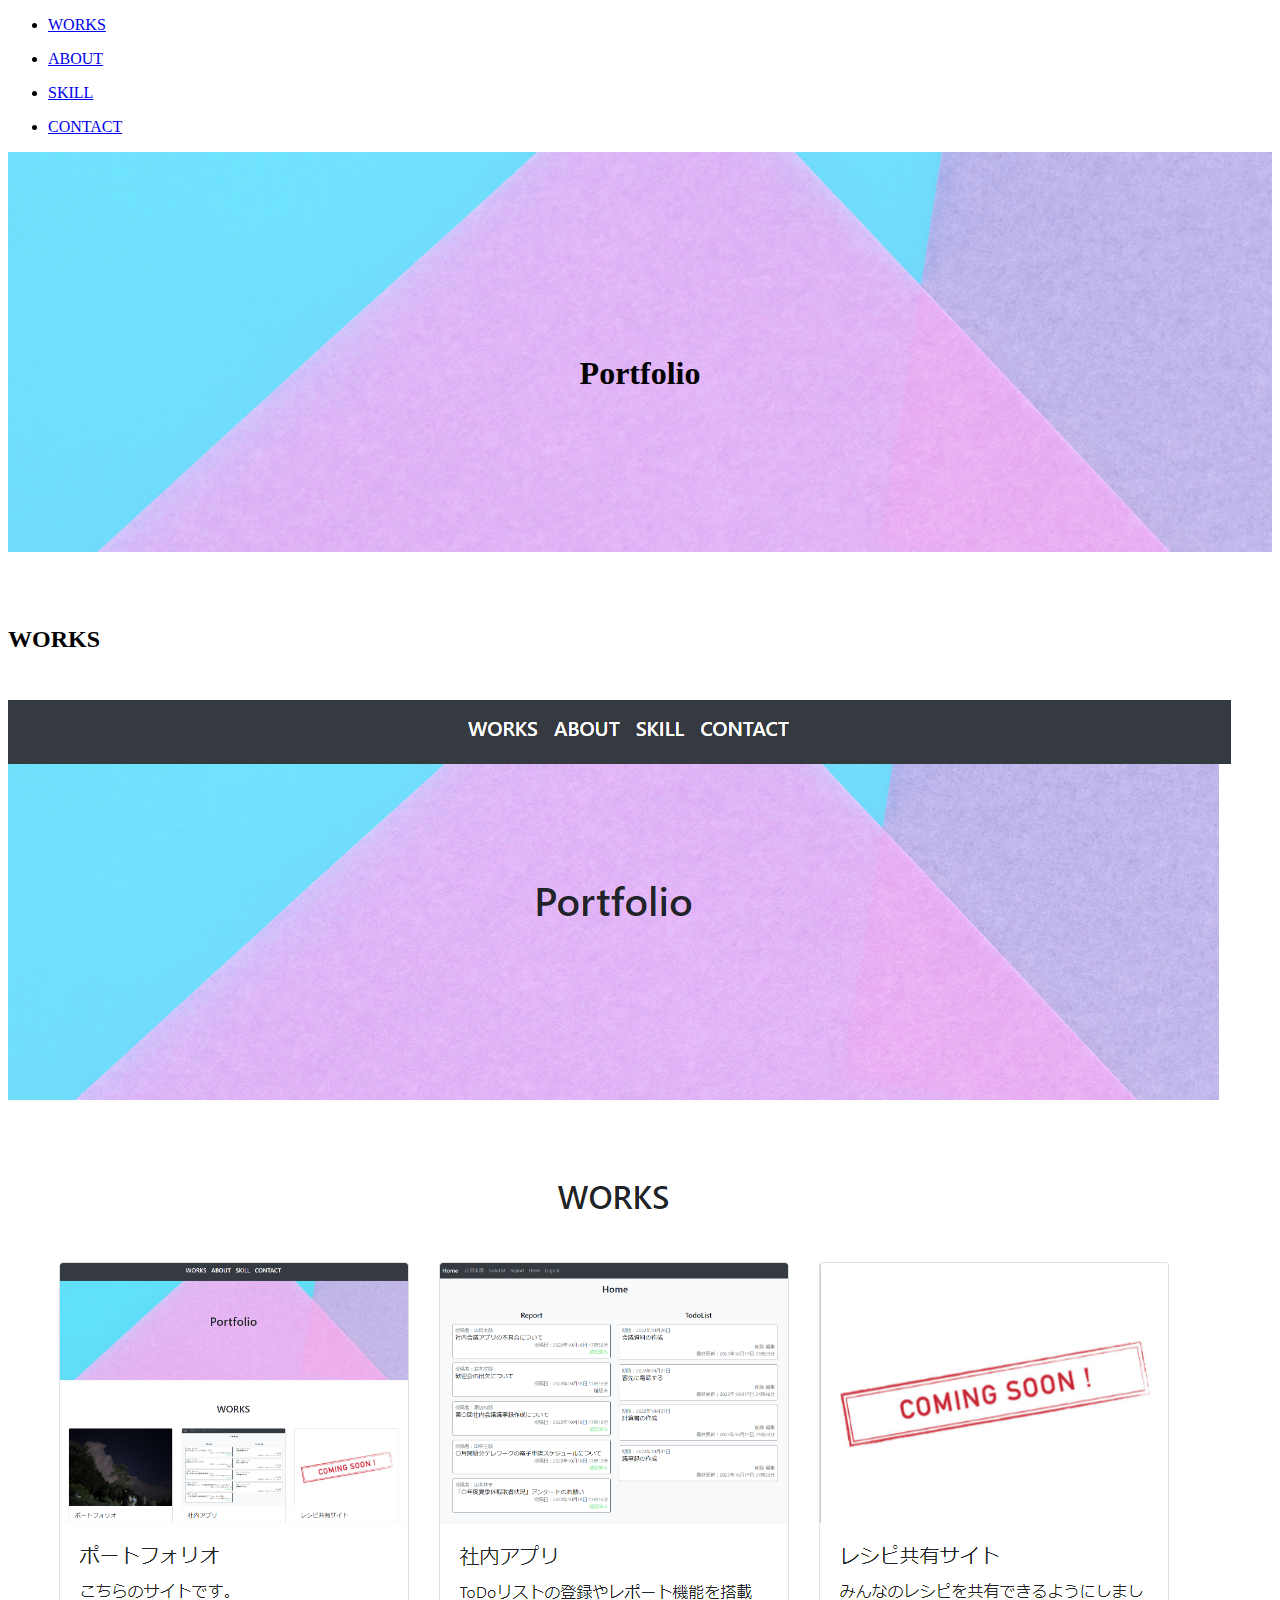
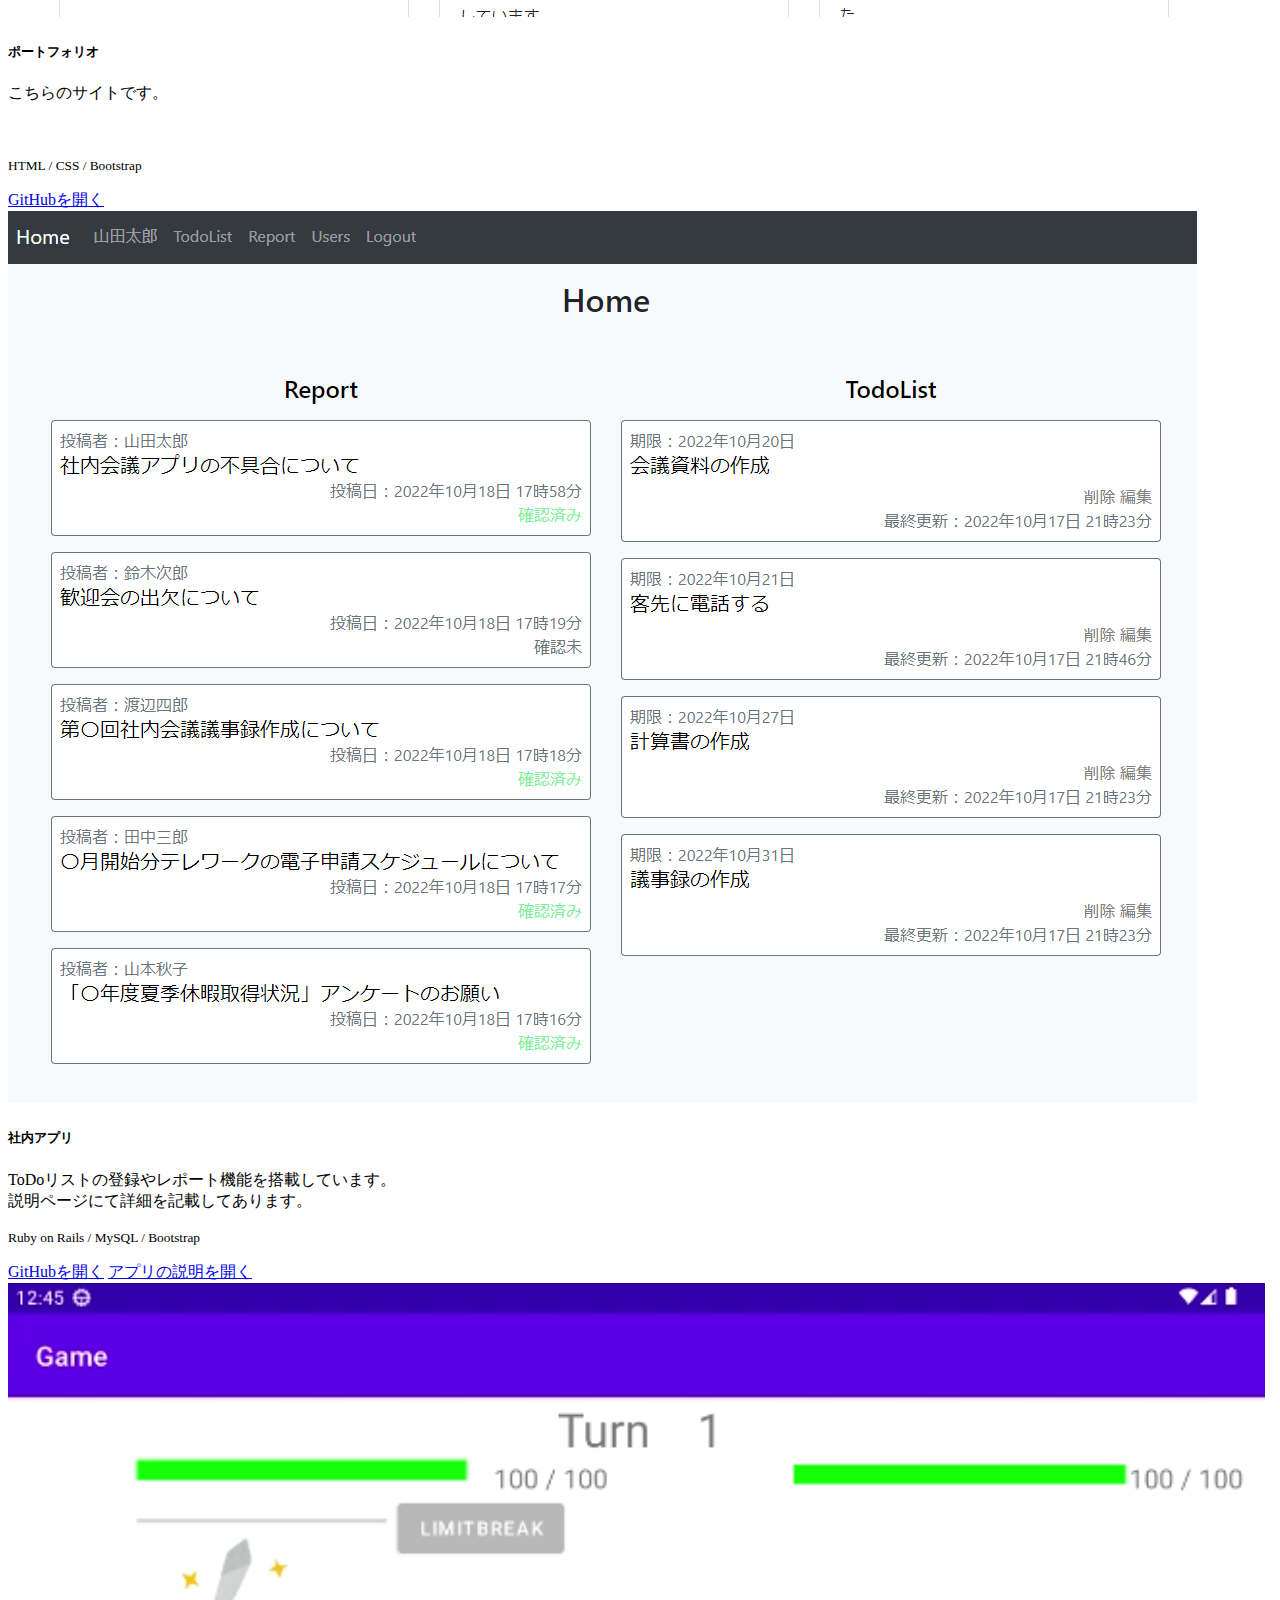
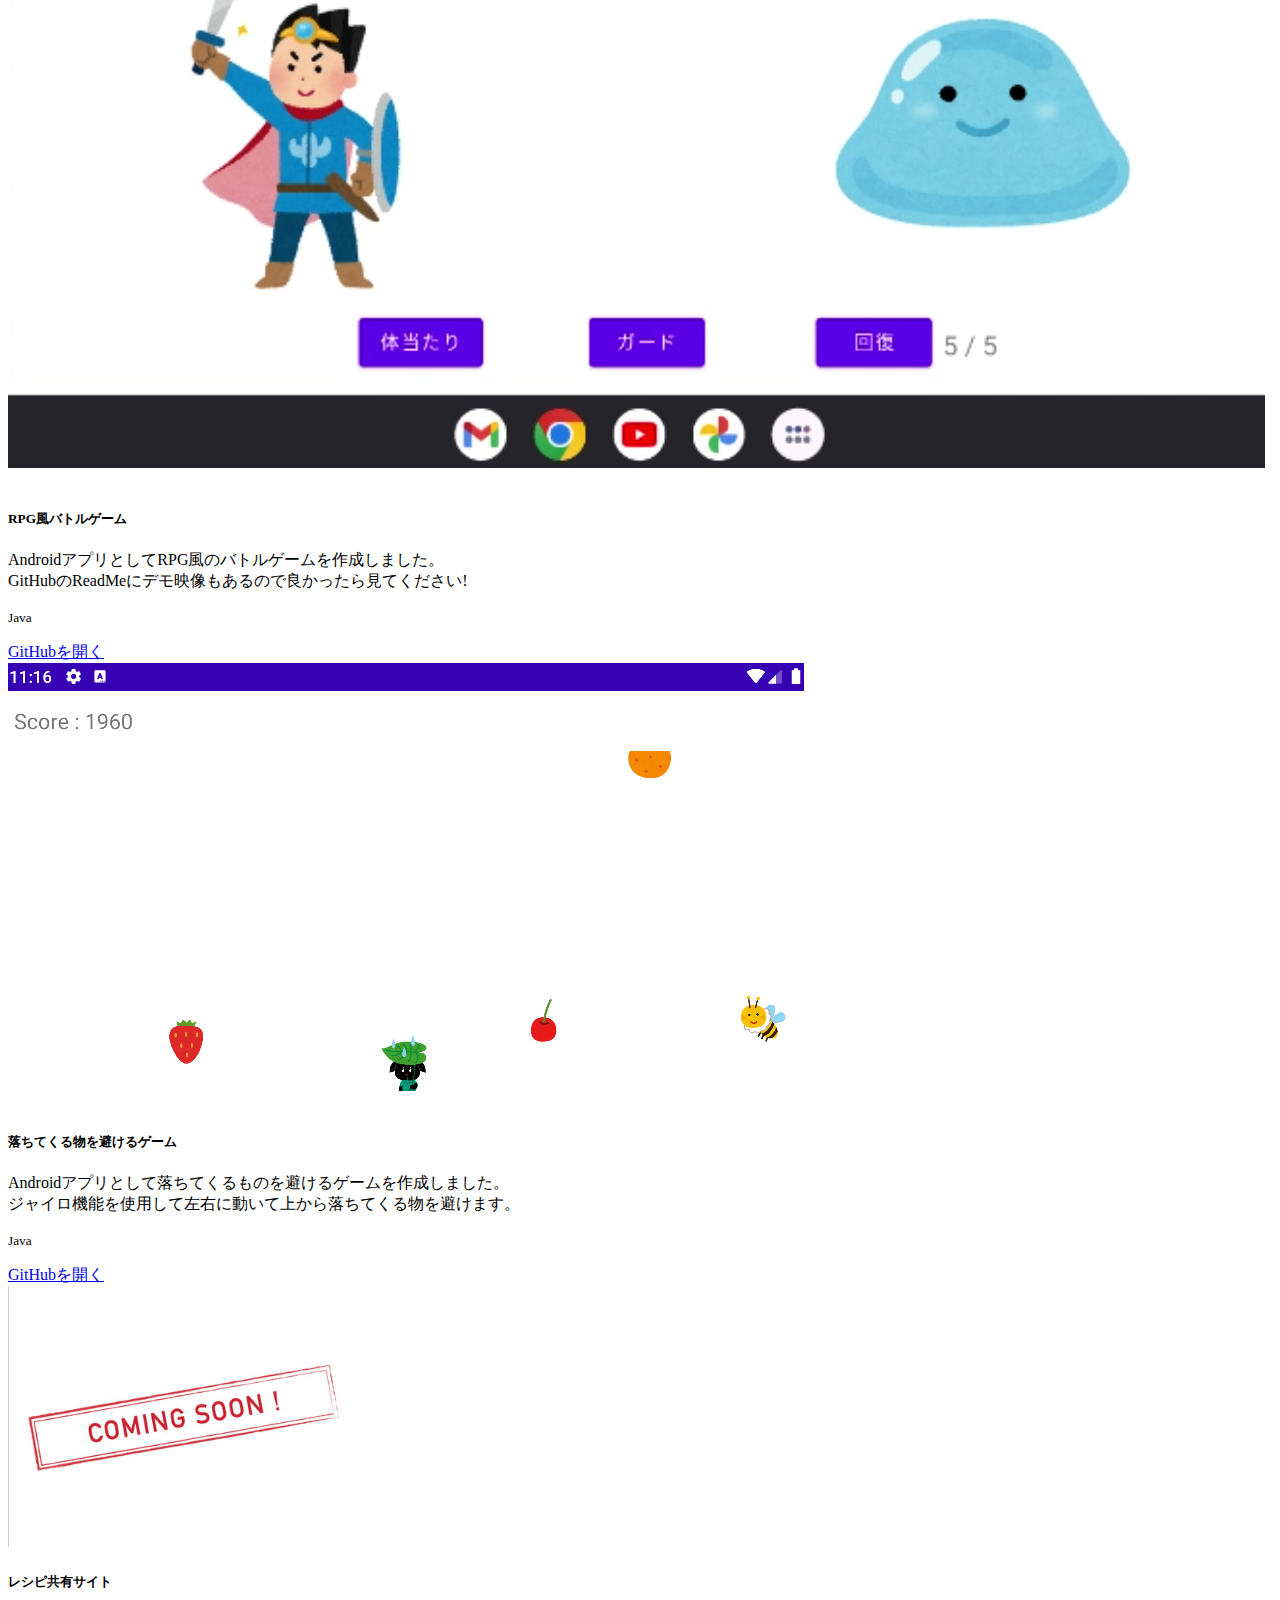
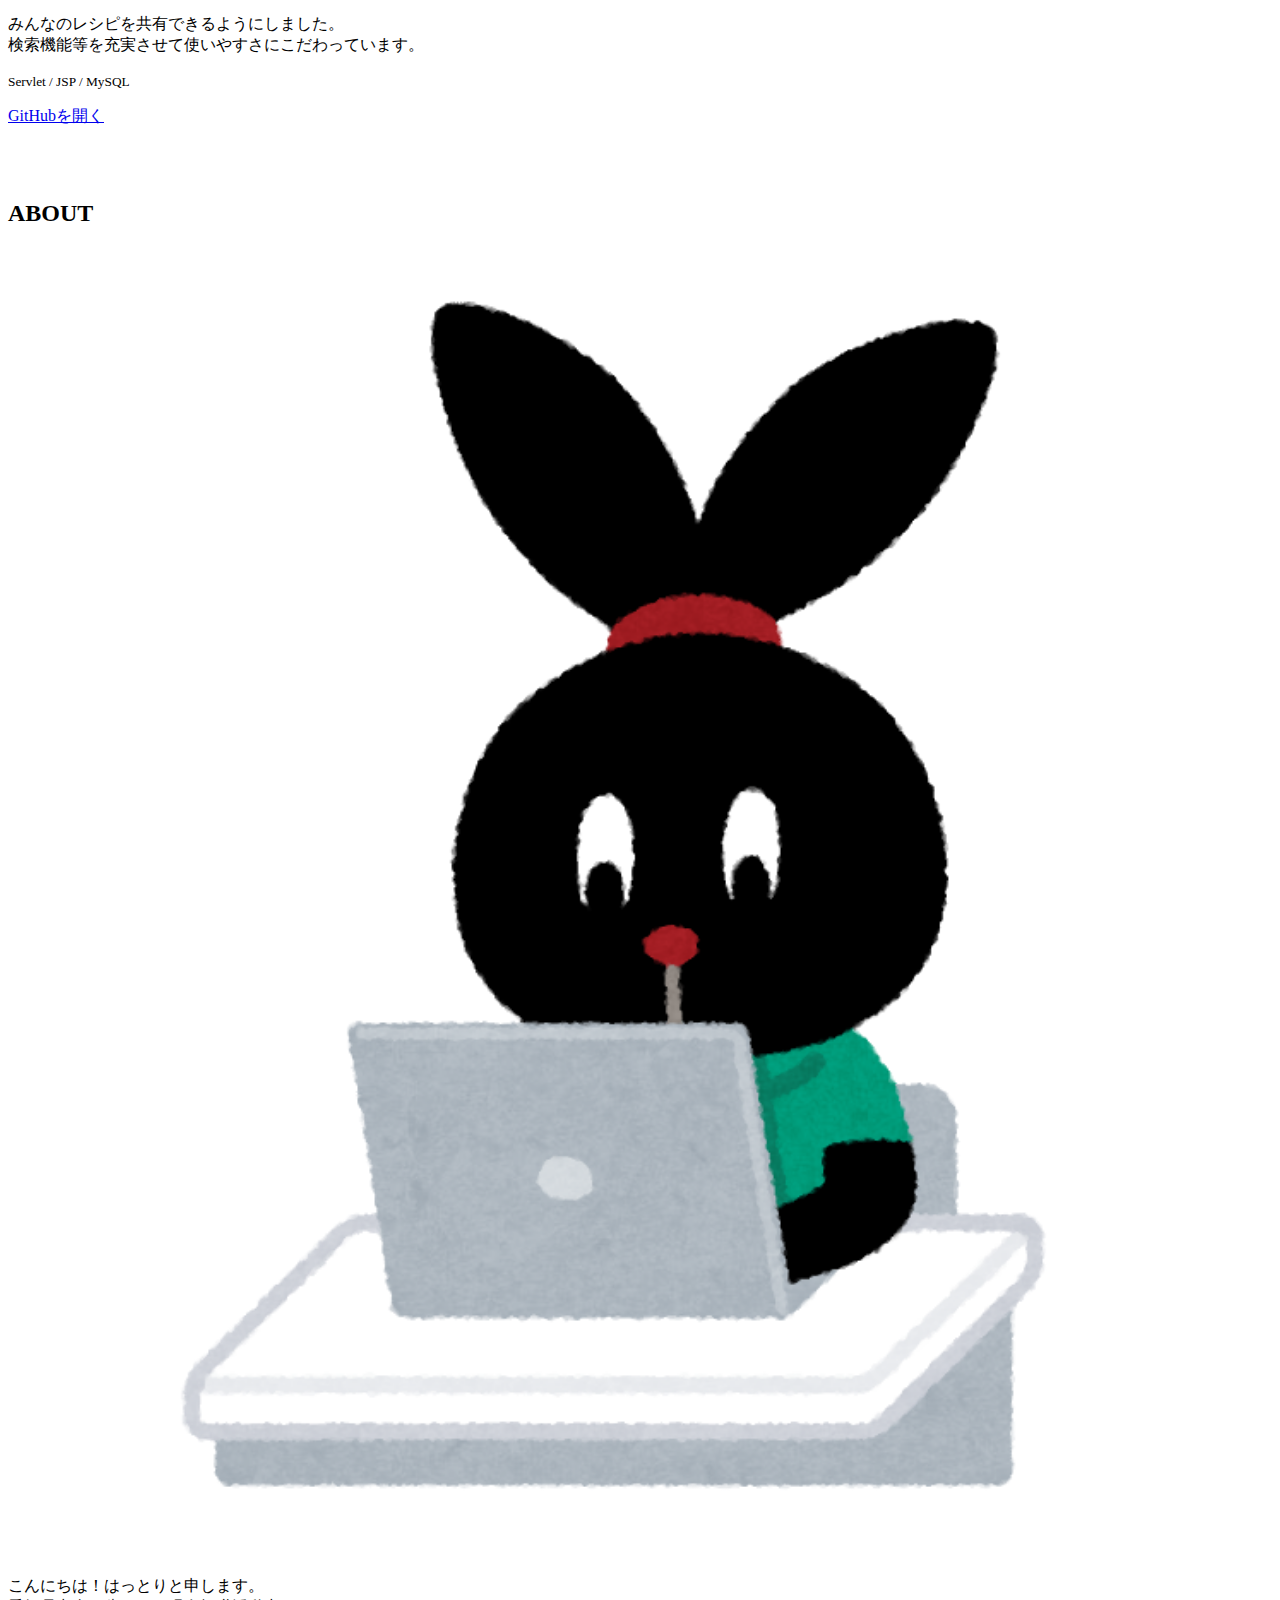
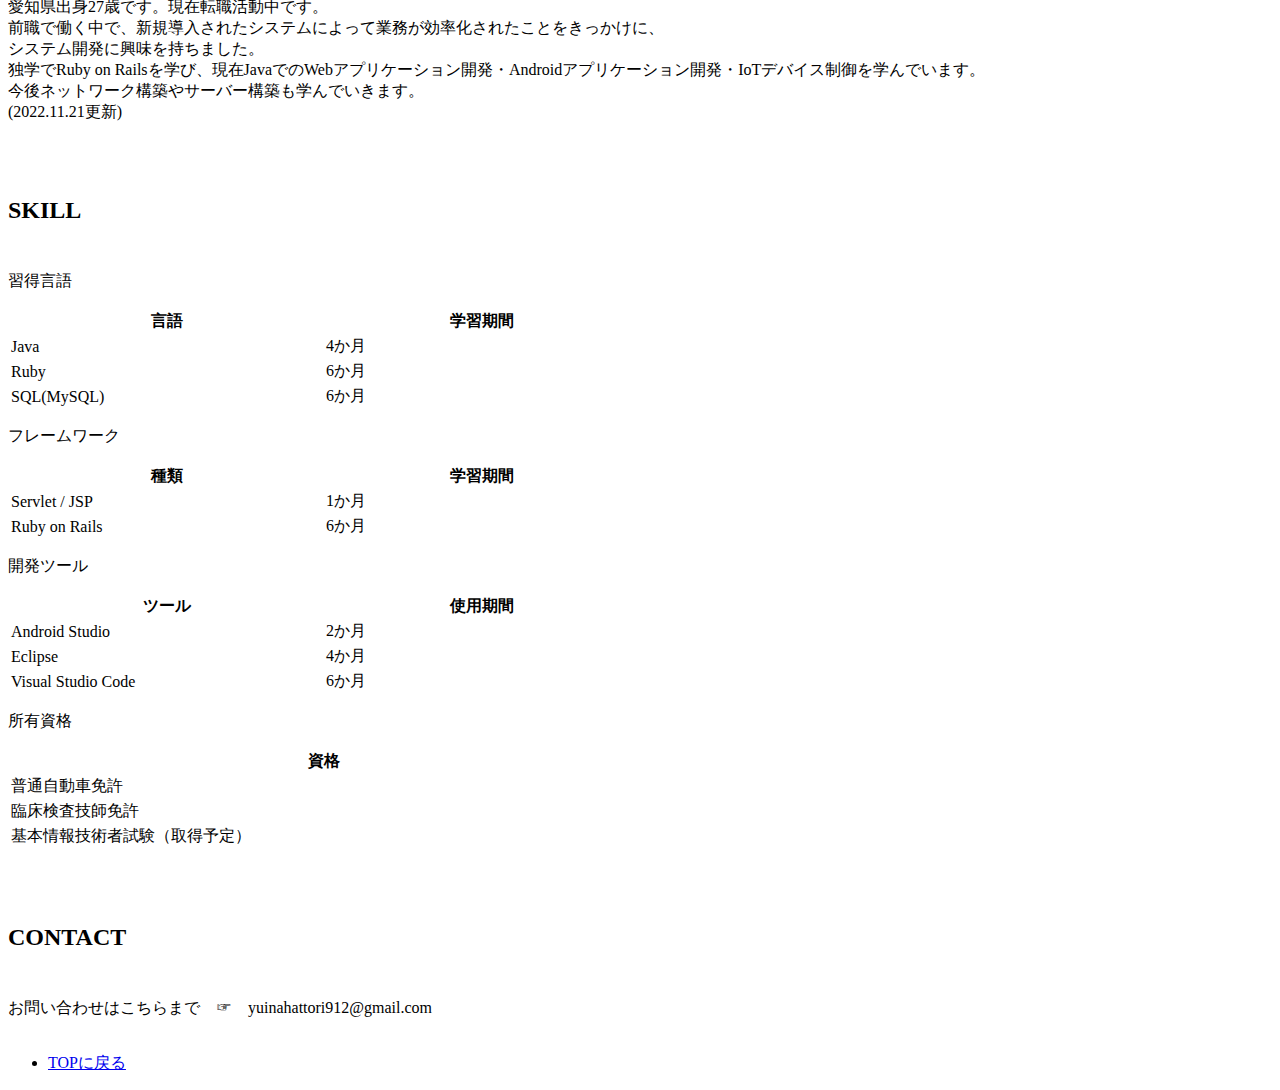
<file: index.html>
<!DOCTYPE html>
<html>
  <head>
    <meta charset="utf-8">
    <meta name="viewport" content="width=device-width, initial-scale=1, shrink-to-fit=no">
    <!-- Bootstrap CSS -->
    <link rel="stylesheet" href="https://stackpath.bootstrapcdn.com/bootstrap/4.1.3/css/bootstrap.min.css" integrity="sha384-MCw98/SFnGE8fJT3GXwEOngsV7Zt27NXFoaoApmYm81iuXoPkFOJwJ8ERdknLPMO" crossorigin="anonymous">
 
    <title>Portfolio</title>
    <link rel="stylesheet" href="stylesheet.css">
  </head>


  <body>
    <!--ヘッダー--> 
    <nav class="navbar navbar-expand fixed-top navbar-dark bg-dark">
        <div class="collapse navbar-collapse justify-content-center">
            <ul class="navbar-nav">
                <li class="nav-item active">
                    <a class="nav-link" href="#work"><p class="h5">WORKS</p></a>
                </li>
                <li class="nav-item active">
                    <a class="nav-link" href="#about"><p class="h5">ABOUT</p></a>
                </li>
                <li class="nav-item active">
                    <a class="nav-link" href="#skill"><p class="h5">SKILL</p></a>
                </li>
                <li class="nav-item active">
                    <a class="nav-link" href="#contact"><p class="h5">CONTACT</p></a>
                </li>
            </ul>
        </div>
    </nav>

    <!--ヘッダー終わり～タイトル--> 
    <div class="container-title" id="top">
        <h1 class="title" >Portfolio</h1>
    </div>
    
    <!--タイトル終わり～作品--> 

    <h2 class="text-center" id="work"><br><br>WORKS<br><br></h2>
    <div class="container my-box">    
        <div class="row" >
            <div class="col-md-4">
                <div class="card">
                    <img class="card-img-top" src="img/portfolio.png" alt="Card image cap">
                    <div class="card-body">
                        <h5 class="card-title">ポートフォリオ</h5>
                        <p class="card-text">こちらのサイトです。<br><br><br></p>
                        <p class="card-text"><small class="text-muted">HTML / CSS / Bootstrap</small></p>
                        <div class="text-center">
                            <a class="btn btn-outline-info" href="https://github.com/YuinaHattori/Profile" role="button">GitHubを開く</a>
                        </div>
                    </div>
                </div>
            </div>
            <div class="col-md-4">
                <div class="card">
                    <img class="card-img-top" src="img/App.png" alt="Card image cap">
                    <div class="card-body">
                        <h5 class="card-title">社内アプリ</h5>
                        <p class="card-text">ToDoリストの登録やレポート機能を搭載しています。<br>説明ページにて詳細を記載してあります。</p>
                        <p class="card-text"><small class="text-muted">Ruby on Rails / MySQL / Bootstrap</small></p>
                        <a class="btn btn-outline-info" href="https://github.com/YuinaHattori/Repotto" role="button">GitHubを開く</a>
                        <a class="btn btn-outline-info" href="appdetail.html" role="button">アプリの説明を開く</a>
                    </div>
                </div>
            </div>
            <div class="col-md-4">
                <div class="card">
                    <img class="card-img-top" src="img/game.png" alt="Card image cap">
                    <div class="card-body">
                        <h5 class="card-title"><br>RPG風バトルゲーム</h5>
                        <p class="card-text">AndroidアプリとしてRPG風のバトルゲームを作成しました。<br>
                            GitHubのReadMeにデモ映像もあるので良かったら見てください!
                        </p>
                        <p class="card-text"><small class="text-muted">Java</small></p>
                        <div class="text-center">
                            <a class="btn btn-outline-info" href="https://github.com/YuinaHattori/Game" role="button">GitHubを開く</a>
                        </div>
                    </div>
                </div>
            </div>
            <div class="col-md-4 mt-5">
                <div class="card">
                    <img class="card-img-top" src="img/fallgame.png" alt="Card image cap">
                    <div class="card-body">
                        <h5 class="card-title"><br>落ちてくる物を避けるゲーム</h5>
                        <p class="card-text">Androidアプリとして落ちてくるものを避けるゲームを作成しました。<br>
                            ジャイロ機能を使用して左右に動いて上から落ちてくる物を避けます。
                        </p>
                        <p class="card-text"><small class="text-muted">Java</small></p>
                        <div class="text-center">
                            <a class="btn btn-outline-info" href="https://github.com/YuinaHattori/FallGame" role="button">GitHubを開く</a>
                        </div>
                    </div>
                </div>
            </div>
            <div class="col-md-4 mt-5">
                <div class="card">
                    <img class="card-img-top" src="img/comingsoon.png" alt="Card image cap">
                    <div class="card-body">
                        <h5 class="card-title">レシピ共有サイト</h5>
                        <p class="card-text">みんなのレシピを共有できるようにしました。<br>検索機能等を充実させて使いやすさにこだわっています。</p>
                        <p class="card-text"><small class="text-muted">Servlet / JSP / MySQL</small></p>
                        <div class="text-center">
                            <a class="btn btn-outline-info" href="https://github.com/YuinaHattori/Profile" role="button">GitHubを開く</a>
                        </div>
                    </div>
                </div>
            </div>
        </div>
    </div>

    <!--作品終わり～自己紹介-->

    <h2 id="about" class="text-center"><br><br>ABOUT<br><br></h2>
    <div class="container countainer-mdiv.container-m">
        <div class="row">
          <div class="col-md-3  img-hidden">
            <img src="img/profile.jpg" alt="img" class="img-fulied">
          </div>
          <div class="col-md-8">
            <p><br>こんにちは！はっとりと申します。<br>
                愛知県出身27歳です。現在転職活動中です。<br>
                前職で働く中で、新規導入されたシステムによって業務が効率化されたことをきっかけに、<br>
                システム開発に興味を持ちました。<br>
                独学でRuby on Railsを学び、現在JavaでのWebアプリケーション開発・Androidアプリケーション開発・IoTデバイス制御を学んでいます。<br>
                今後ネットワーク構築やサーバー構築も学んでいきます。<br>
                (2022.11.21更新)
            </p>
          </div>
        </div>
      </div>

    <!--自己紹介終わり～スキル紹介-->


    <h2 id="skill" class="text-center"><br><br>SKILL<br><br></h2>
    <div class="row">
        <div class="col-2 offset-3 my-box pt-5">
            <p class="h4">習得言語</p>
        </div>
    </div>
    <table class="table mx-auto" style="width: 50%">
        <thead class="thead-dark">
            <tr>
                <th style="width: 25%"><div class="text-center">言語</div></th>
                <th style="width: 25%"><div class="text-center">学習期間</div></th>
            </tr>
        </thead>
        <tbody>
            <tr><td><div class="text-center">Java</div></td><td><div class="text-center">4か月</div></td></tr>
            <tr><td><div class="text-center">Ruby</div></td><td><div class="text-center">6か月</div></td></tr>
            <tr><td><div class="text-center">SQL(MySQL)</div></td><td><div class="text-center">6か月</div></td></tr>
        </tbody> 
    </table>

    <div class="row">
        <div class="col-2 offset-3 my-box pt-5">
            <p class="h4">フレームワーク</p>
        </div>
    </div>
    <table class="table mx-auto" style="width: 50%">
        <thead class="thead-dark">
            <tr>
                <th style="width: 25%"><div class="text-center">種類</div></th>
                <th style="width: 25%"><div class="text-center">学習期間</div></th>
            </tr>
        </thead>
        <tbody>
            <tr><td><div class="text-center">Servlet / JSP</div></td><td><div class="text-center">1か月</div></td> </tr>
            <tr><td><div class="text-center">Ruby on Rails</div></td><td><div class="text-center">6か月</div></td></tr>     
        </tbody>
    </table>

    <div class="row">
        <div class="col-2 offset-3 my-box pt-5">
            <p class="h4">開発ツール</p>
        </div>
    </div>        
    <table class="table mx-auto" style="width: 50%">
        <thead class="thead-dark">
            <tr>
                <th style="width: 25%"><div class="text-center">ツール</div></th>
                <th style="width: 25%"><div class="text-center">使用期間</div></th>
            </tr>
        </thead>
        <tbody>
            <tr><td><div class="text-center">Android Studio</div></td><td><div class="text-center">2か月</div></td> </tr>
            <tr><td><div class="text-center">Eclipse</div></td><td><div class="text-center">4か月</div></td> </tr>
            <tr><td><div class="text-center">Visual Studio Code</div></td><td><div class="text-center">6か月</div></td></tr>     
        </tbody>
    </table>

    <div class="row">
        <div class="col-2 offset-3 my-box pt-5">
            <p class="h4">所有資格</p>
        </div>
    </div>
    <table class="table mx-auto" style="width: 50%">
        <thead class="thead-dark">
            <tr><th><div class="text-center">資格</div></th></tr>
        </thead>
        <tbody>
            <tr><td><div class="text-center">普通自動車免許</div></td></tr>
            <tr><td><div class="text-center">臨床検査技師免許</div></td></tr> 
            <tr><td><div class="text-center">基本情報技術者試験（取得予定）</div></td></tr>     
        </tbody>
    </table>

    <h2 id="contact" class="text-center"><br><br>CONTACT<br><br></h2>
    <p class="text-center">お問い合わせはこちらまで　☞　yuinahattori912@gmail.com<br><br></p>

    <nav class="navbar navbar-expand-md navbar-dark bg-dark">
        <div class="collapse navbar-collapse justify-content-center">
            <ul class="navbar-nav">
                <li class="nav-item active">
                    <a class="nav-link" href="#top"><p class="h5">TOPに戻る</p></a>
                </li>
            </ul>
        </div>
    </nav>

    <!-- Optional JavaScript -->
    <!-- jQuery first, then Popper.js, then Bootstrap JS -->
    <script src="https://code.jquery.com/jquery-3.3.1.slim.min.js" integrity="sha384-q8i/X+965DzO0rT7abK41JStQIAqVgRVzpbzo5smXKp4YfRvH+8abtTE1Pi6jizo" crossorigin="anonymous"></script>
    <script src="https://cdnjs.cloudflare.com/ajax/libs/popper.js/1.14.3/umd/popper.min.js" integrity="sha384-ZMP7rVo3mIykV+2+9J3UJ46jBk0WLaUAdn689aCwoqbBJiSnjAK/l8WvCWPIPm49" crossorigin="anonymous"></script>
    <script src="https://stackpath.bootstrapcdn.com/bootstrap/4.1.3/js/bootstrap.min.js" integrity="sha384-ChfqqxuZUCnJSK3+MXmPNIyE6ZbWh2IMqE241rYiqJxyMiZ6OW/JmZQ5stwEULTy" crossorigin="anonymous"></script> 
    </body>
</html>
</file>
<file: stylesheet.css>
.navbar-dark .navbar-nav .nav-link:hover{
    color: deepskyblue;
}

.container-title {
    background-image: url(img/background_img2.jpg);
    height: 400px;
    position: relative;
    background-repeat: no-repeat;
    background-size: cover;
}

.title{
    position: absolute;
    top: 50%;
    left: 50%;
    transform: translate(-50%, -50%);
}

div.container-m {
    margin-top: 80px;
}

img.img-fulied{
    width: 100%;
    height: 100%;
}

video {
    width: 100%;
    max-width: 1000px;
}
</file>
